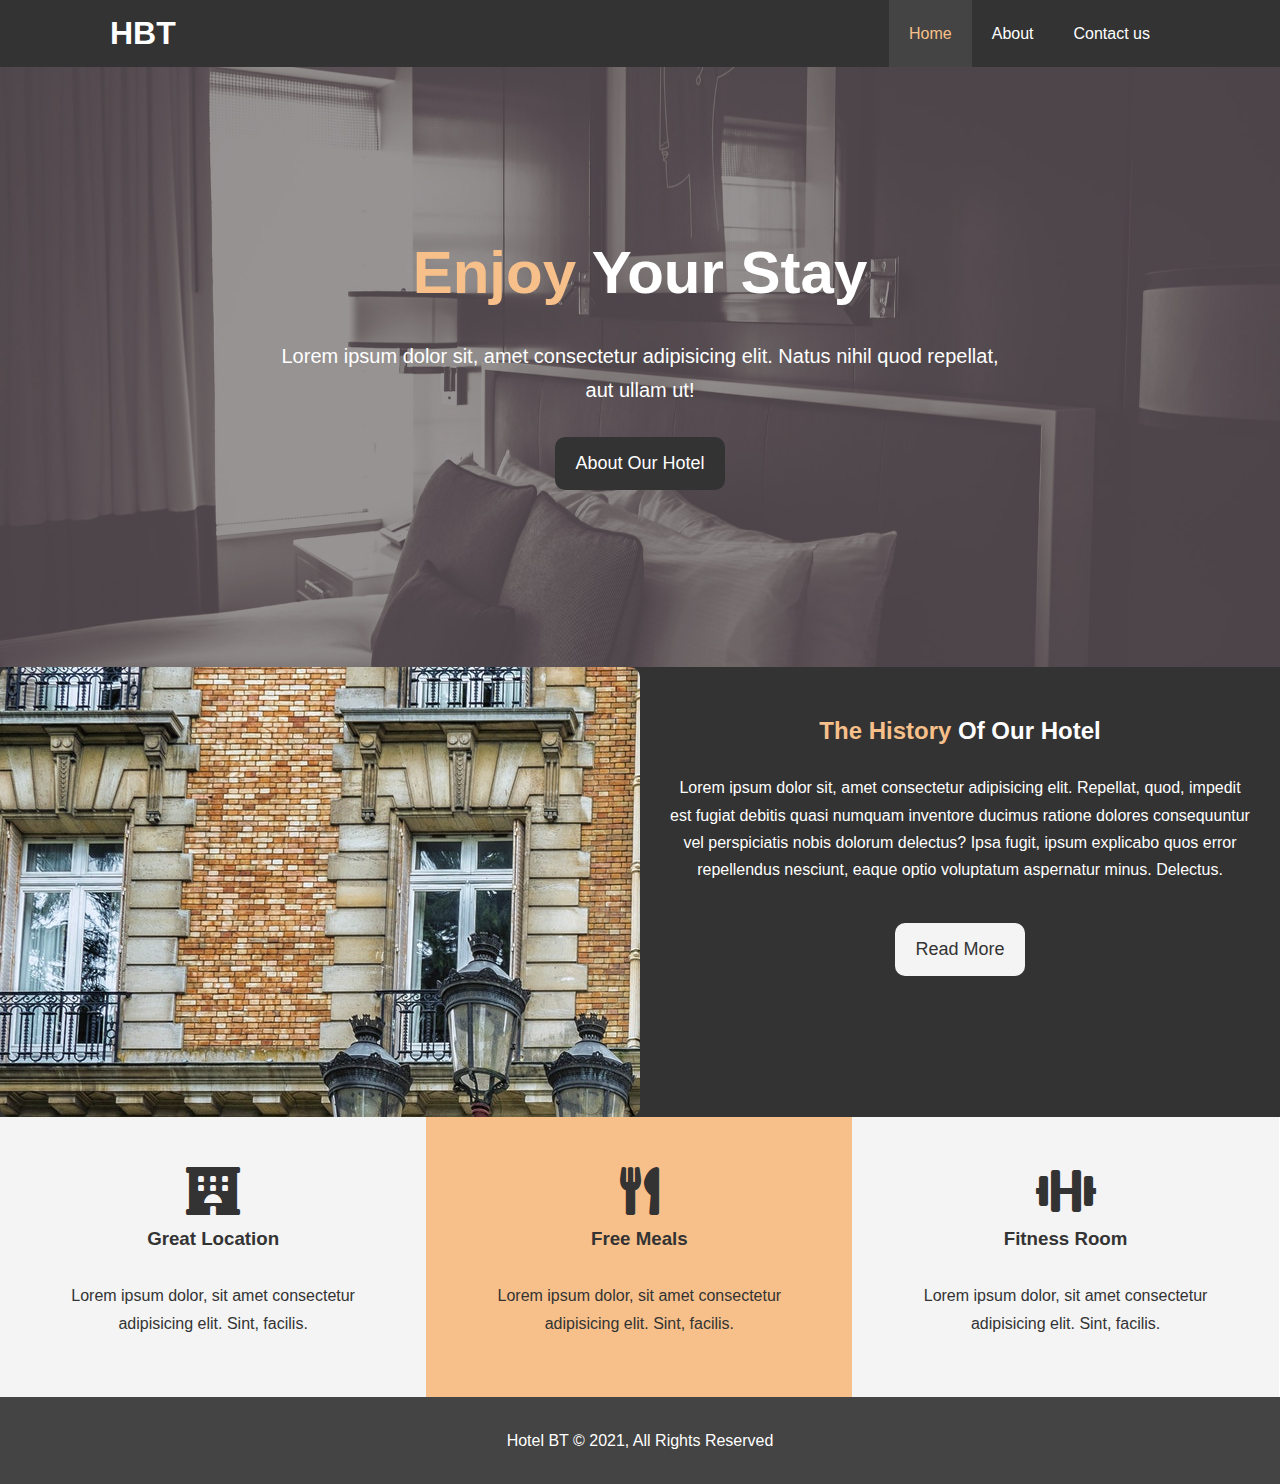
<file: index.html>
<!DOCTYPE html>
<html lang="en">
<head>
    <meta charset="UTF-8">
    <meta name="viewport" content="width=device-width, initial-scale=1.0">
    <meta http-equiv="X-UA-Compatible" content="ie=edge">
    <meta name="description" content="Welcome to the best hotel in Badagry, Lagos State, Nigeria. ">
    <meta name="keyword" content="hotel, Badagry hotel, Lagos west">
    <link rel="stylesheet" href="https://use.fontawesome.com/releases/v5.6.1/css/all.css" intergrity="sha384-gfdkjb5BdAXd+gudLWI+BXq4IuLW5IT+brZEZsLFm++aCMlF1V92rMkPaX4PP" crossorigin="anonymous">
    <link rel="stylesheet" href="css/style.css">
    <link rel="stylesheet" media="screen and (max-width: 768px)" href="css/mobile.css">
    <title>Hotel BT | Welcome </title>
</head>
<body>
    <header>
        <nav id="navbar">
            <div class="container">
                <h1 class="logo"><a href="./index.html">HBT</a></h1>
                <ul>
                    <li><a class="current" href="index.html">Home</a></li>
                    <li><a href="about.html">About</a></li>
                    <li><a href="contact.html">Contact us</a></li>
                </ul>
            </div>
        </nav>
        <div id="showcase">
            <div class="container">
                <div class="showcase-content">
                    <h1><span class="text-primary">Enjoy</span> Your Stay</h1>
                    <p class="lead">Lorem ipsum dolor sit, amet consectetur adipisicing elit. Natus nihil quod repellat, aut ullam ut!</p>
                    <a class="btn" href="about.html">About Our Hotel</a>
                </div>
            </div>
        </div>
    </header>
    <section id="home-info" class="bg-dark">
        <div class="info-img"></div>
        <div class="info-content">
            <h2><span class="text-primary">The History</span> Of Our Hotel</h2>
            <p>Lorem ipsum dolor sit, amet consectetur adipisicing elit. Repellat, quod, impedit est fugiat debitis quasi numquam inventore ducimus ratione dolores consequuntur vel perspiciatis nobis dolorum delectus? Ipsa fugit, ipsum explicabo quos error repellendus nesciunt, eaque optio voluptatum aspernatur minus. Delectus.</p>
            <a href="about.html" class="btn btn-light">Read More</a>
        </div>
    </section>
     <section id="features">
        <div class="box bg-light">
            <I class="fas fa-hotel fa-3x"></i>
            <h3>Great Location</h3>
            <p>Lorem ipsum dolor, sit amet consectetur adipisicing elit. Sint, facilis.</p>
        </div>
        <div class="box bg-primary">
                <I class="fas fa-utensils fa-3x"></i>
                <h3>Free Meals</h3>
                <p>Lorem ipsum dolor, sit amet consectetur adipisicing elit. Sint, facilis.</p>
        </div>
        <div class="box bg-light">
                <I class="fas fa-dumbbell fa-3x"></i>
                <h3>Fitness Room</h3>
                <p>Lorem ipsum dolor, sit amet consectetur adipisicing elit. Sint, facilis.</p>
        </div>
    </section>

    <div class="clr"></div>

    <footer id="main-footer">
        <p>Hotel BT &copy; 2021, All Rights Reserved</p>
    </footer>
</body>
</html>
</file>
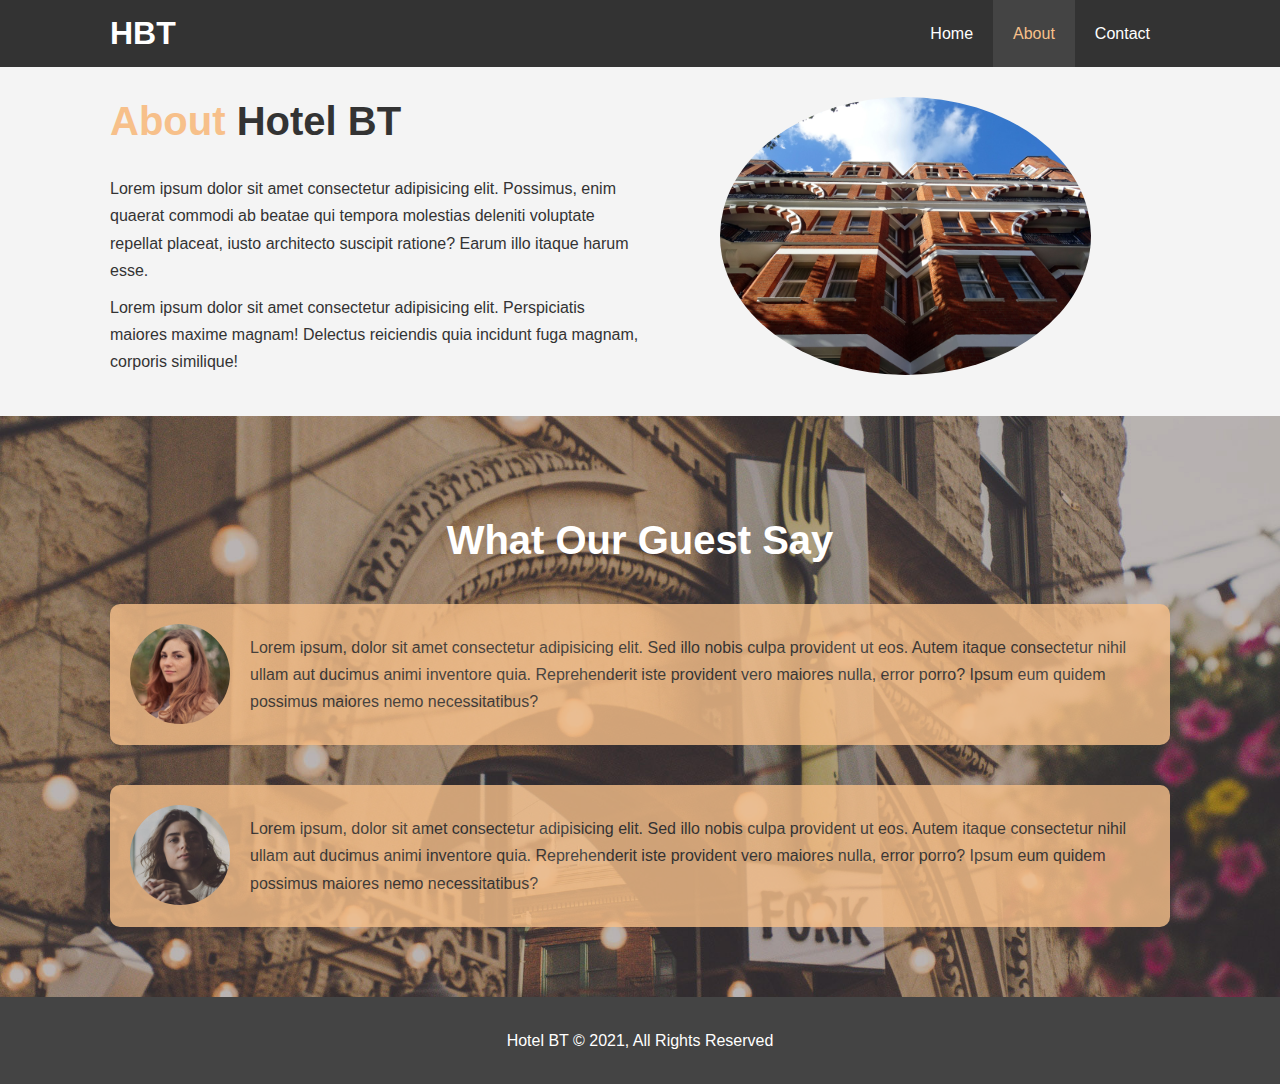
<file: about.html>
<!DOCTYPE html>
<html lang="en">
<head>
    <meta charset="UTF-8">
    <meta name="viewport" content="width=device-width, initial-scale=1.0">
    <meta http-equiv="X-UA-Compatible" content="ie=edge">
    <meta name="description" content="Welcome to the best hotel in Badagry, Lagos State, Nigeria. ">
    <meta name="keyword" content="hotel, Badagry hotel, Lagos west">
    <link rel="stylesheet" href="css/style.css">
    <link rel="stylesheet" media="screen and (max-width: 768px)" href="css/mobile.css">
    <title>Hotel BT | About </title>
</head>
<body>
    <header>
        <nav id="navbar">
            <div class="container">
                <h1 class="logo"><a href="./index.html">HBT</a></h1>
                <ul>
                    <li><a href="index.html">Home</a></li>
                    <li><a class="current" href="about.html">About</a></li>
                    <li><a href="contact.html">Contact</a></li>
                </ul>
            </div>
        </nav>
    </header>
    
    <section id="about-info" class="bg-light py-3">
        <div class="container">
            <div class="info-left">
                <h1 class="l-heading"><span class="text-primary">About</span> Hotel BT</h1>
                <p>Lorem ipsum dolor sit amet consectetur adipisicing elit. Possimus, enim quaerat commodi ab beatae qui tempora molestias deleniti voluptate repellat placeat, iusto architecto suscipit ratione? Earum illo itaque harum esse.</p>
                <p>Lorem ipsum dolor sit amet consectetur adipisicing elit. Perspiciatis maiores maxime magnam! Delectus reiciendis quia incidunt fuga magnam, corporis similique!</p>
            </div>
            <div class="info-right">
                <img src="./img/photo-2.jpg" alt="hotel">
            </div>
        </div>
    </section>

    <div class="clr"></div>

    <section id="testimonials" class="py-3">
        <div class="container">
            <h2 class="l-heading">What Our Guest Say</h2>
            <div class="testimonial bg-primary">
                <img src="./img/person-1.jpg" alt="Samantha">
                <p>Lorem ipsum, dolor sit amet consectetur adipisicing elit. Sed illo nobis culpa provident ut eos. Autem itaque consectetur nihil ullam aut ducimus animi inventore quia. Reprehenderit iste provident vero maiores nulla, error porro? Ipsum eum quidem possimus maiores nemo necessitatibus?</p>
            </div>
            <div class="testimonial bg-primary">
                <img src="./img/person-2.jpg" alt="Jen" >
                <p>Lorem ipsum, dolor sit amet consectetur adipisicing elit. Sed illo nobis culpa provident ut eos. Autem itaque consectetur nihil ullam aut ducimus animi inventore quia. Reprehenderit iste provident vero maiores nulla, error porro? Ipsum eum quidem possimus maiores nemo necessitatibus?</p>
            </div>
        </div>
    </section>
    <footer id="main-footer">
        <p>Hotel BT &copy; 2021, All Rights Reserved</p>
    </footer>
</body>
</html>
</file>
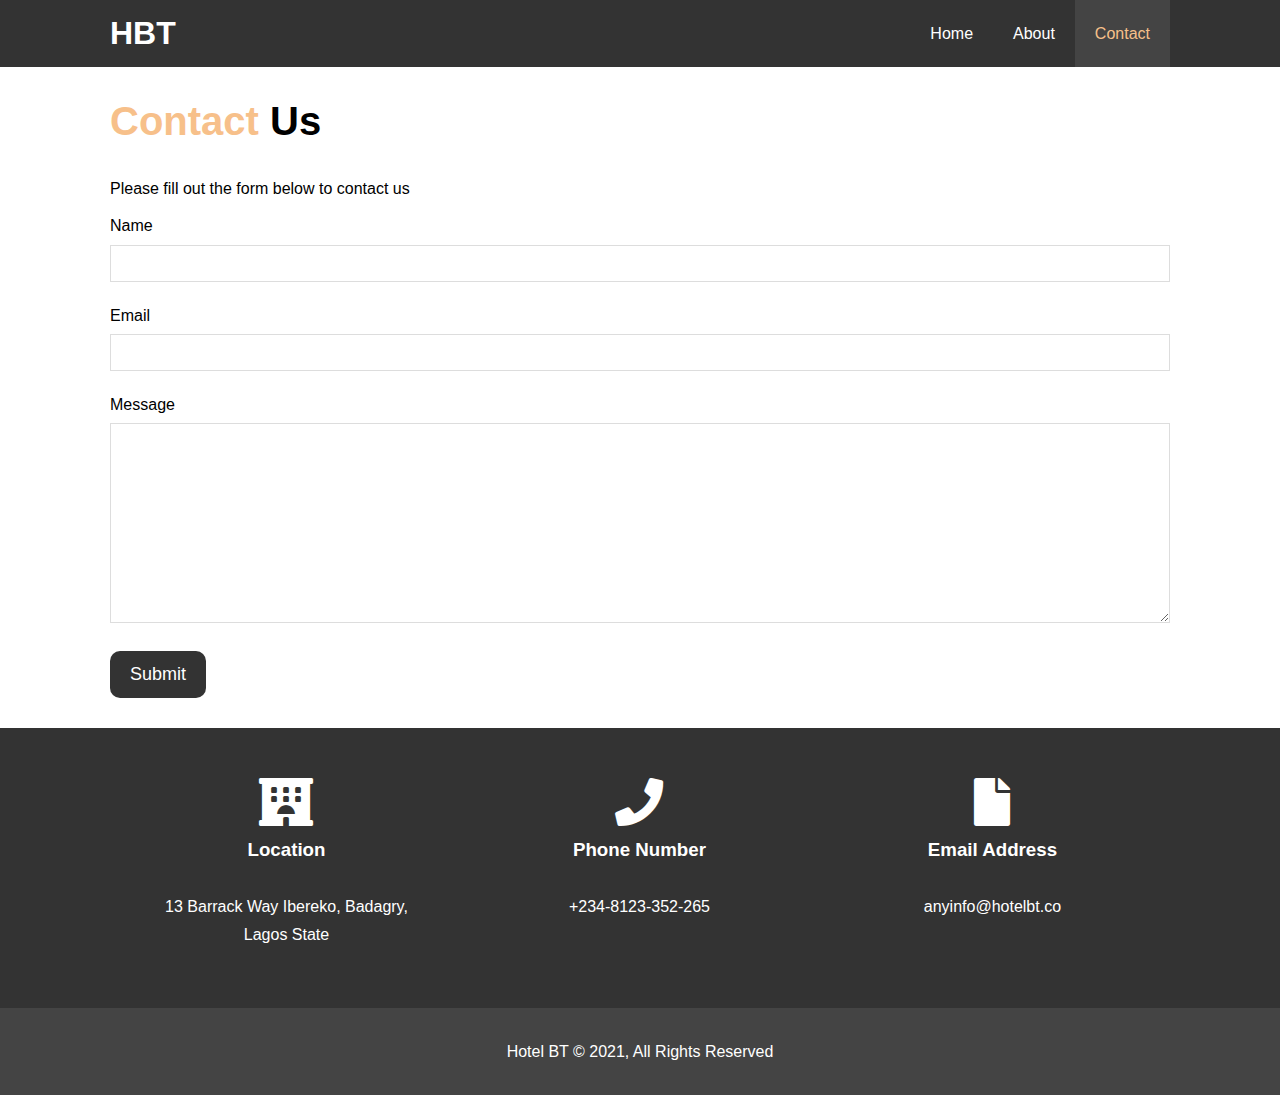
<file: contact.html>
<!DOCTYPE html>
<html lang="en">
<head>
    <meta charset="UTF-8">
    <meta name="viewport" content="width=device-width, initial-scale=1.0">
    <meta http-equiv="X-UA-Compatible" content="ie=edge">
    <meta name="description" content="Welcome to the best hotel in Badagry, Lagos State, Nigeria. ">
    <meta name="keyword" content="hotel, Badagry hotel, Lagos west">
    <link rel="stylesheet" href="https://use.fontawesome.com/releases/v5.6.1/css/all.css" intergrity="sha384-gfdkjb5BdAXd+gudLWI+BXq4IuLW5IT+brZEZsLFm++aCMlF1V92rMkPaX4PP" crossorigin="anonymous">
    <link rel="stylesheet" href="css/style.css">
    <link rel="stylesheet" media="screen and (max-width: 768px)" href="css/mobile.css">
    <title>Hotel BT | Contact </title>
</head>
<body>
    <header>
        <nav id="navbar">
            <div class="container">
                <h1 class="logo"><a href="./index.html">HBT</a></h1>
                <ul>
                    <li><a href="index.html">Home</a></li>
                    <li><a href="about.html">About</a></li>
                    <li><a class="current" href="contact.html">Contact</a></li>
                </ul>
            </div>
        </nav>
    </header>
    
    <section id="contact-form" class="py-3">
        <div class="container">
            <h1 class="l-heading"><span class="text-primary">Contact</span> Us</h1>
            <p>Please fill out the form below to contact us</p>
            <form action="process.php">
                <div class="form-group">
                    <label for="name">Name</label>
                    <input type="text" name="name" id="name">
                </div>
                <div class="form-group">
                    <label for="email">Email</label>
                    <input type="email" name="email" id="email">
                </div>
                <div class="form-group">
                    <label for="message">Message</label>
                    <textarea name="message" id="message"></textarea>
                </div>
                <button type="submit" class="btn">Submit</button>
            </form>
        </div>
    </section>

    <section id="contact-info" class="bg-dark">
        <div class="container">
                <div class="box">
                    <I class="fas fa-hotel fa-3x"></i>
                    <h3>Location</h3>
                    <p>13 Barrack Way Ibereko, Badagry, Lagos State</p>
                </div>
                <div class="box">
                    <I class="fas fa-phone fa-3x"></i>
                    <h3>Phone Number</h3>
                    <p>+234-8123-352-265</p>
                </div>
                <div class="box">
                    <I class="fas fa-file fa-3x"></i>
                    <h3>Email Address</h3>
                    <p>anyinfo@hotelbt.co</p>
                </div>
        </div>
    </section>

    <footer id="main-footer">
        <p>Hotel BT &copy; 2021, All Rights Reserved</p>
    </footer>
</body>
</html>
</file>
<file: css/mobile.css>
#navbar .logo {
    float: none;
    text-align: center;

}

#navbar ul, #navbar ul li {
    float: none;
}

#navbar li a {
    padding: 5px;
    border-bottom: 1px #444 dotted;
}

/* Showcase */
#showcase {
    height: 100%;
}

.showcase-content {
    padding: 70px;
    padding-bottom: 30px;
}

/* Home Info */
#home-info .info-img {
    display: none;
}

#home-info .info-content {
    float: none;
    width: 100%;
}

/* Boxes */
.box {
    float: none;
    width: 100%;
}

/* About Info */
#about-info .info-right {
    float: none;
    width: 100%;
    margin-top: 30px;
}

#about-info .info-left {
    float: none;
    width: 100%;
}

.l-heading {
    text-align: center;
}

/* Contact Info */
#contact-info .box {
    border-bottom: #444 1px dotted;
}
</file>
<file: css/style.css>
/* CSS Reset */
* {
    margin: 0;
    padding: 0;
    box-sizing: border-box;
}

/* Main Styling */
html,body {
    font-family: 'Segoe UI', Tahoma, Geneva, Verdana, sans-serif;
    line-height: 1.7em;
}

a {
    color: #333;
    text-decoration: none;
}

h1, h2, h3 {
    padding-bottom: 20px;
}

p {
    margin: 10px 0;
}

/* Utility  */
.container {
    margin: auto;
    max-width: 1100px;
    padding: 0 20px;
    overflow: auto;
}
.text-primary {
    color: #f7c08a;
}
.lead {
    font-size: 20px;
}

.btn {
    display: inline-block;
    font-size: 18px;
    color: #fff;
    background: #333;
    padding: 13px 20px;
    border: none;
    border-radius: 10px;
    cursor: pointer;
}
.btn:hover {
    background: #f7c08a;
    color: #444;
}

.btn-light {
    background: #f4f4f4;
    color: #333;
}

.bg-light {
    background: #f4f4f4;
    color: #333;
}

.bg-dark {
    background: #333;
    color: #fff;
}
.bg-primary {
    background: #f7c08a;
    color: #333;
}

.clr {
    clear: both;
}

.l-heading {
    font-size: 40px;
    line-height: 1.2em;
}

/* Padding */
.py-1 {padding: 10px 0;}
.py-2 {padding: 20px 0;}
.py-3 {padding: 30px 0;}

/* Navbar */
#navbar {
    background: #333;
    color: #fff;
    overflow: auto;
}

#navbar a {
    color: #fff;
}

#navbar .logo {
    float: left;
    padding-top: 20px;
}

#navbar ul {
    list-style: none;
    float:right;
}
#navbar li {
    float: left;
}
#navbar li a {
    display: block;
    padding: 20px;
    text-align: center;
}
#navbar li a:hover,
#navbar li a.current {
    background: #444;
    color: #f7c08a;
}

/* Showcase */
#showcase {
    background: url('../img/showcase.jpg') 
    no-repeat center center/cover;
    height: 600px;
}

.showcase-content {
    color: #fff;
    text-align: center;
    padding: 170px;
}
.showcase-content h1 {
    font-size: 60px;
    line-height: 1.2em;
}

.showcase-content p {
    padding-bottom: 20px;
    line-height: 1.7em;
}

/* Home Info */
#home-info {
    height: 450px;
}

.info-img {
    float: left;
    width: 50%;
    background: url('../img/photo-1.jpg') no-repeat;
    min-height: 100%;
    border-radius: 10px ;
}

#home-info .info-content {
    float: right;
    width: 50%;
    height: 100%;
    text-align: center;
    overflow: hidden;
    padding: 50px 30px;
}

#home-info .info-content p {
    padding-bottom: 30px;
}

/* Features */
.box {
    float: left;
    width: 33.3%;
    padding: 50px;
    text-align: center;
}
.box i {
    margin-bottom: 10px;
}

/* About Info */
#about-info .info-right {
    float: right;
    width: 50%;
    min-height: 100%;
}

#about-info .info-right img {
    display: block;
    margin: auto;
    width: 70%;
    border-radius: 50%;
}

#about-info .info-left {
    float: left;
    width: 50%;
    min-height: 100%;
}

/* Testimonials */
#testimonials {
    height: 100%;
    background: url('../img/test-bg.jpg') no-repeat center center/cover;
    padding-top: 100px;
}

#testimonials h2 {
    color: #fff;
    text-align: center;
    padding-bottom: 40px;
}

.testimonial {
    padding: 20px;
    margin-bottom: 40px;
    border-radius: 10px;
    opacity: 0.8;
}
.testimonial img {
    width: 100px;
    float: left;
    margin-right: 20px;
    border-radius: 100px;
}

/* Contact Info */
#contact-form .form-group {
    margin-bottom: 20px;
}

#contact-form label {
    display: block;
    margin-bottom: 5px;
}

#contact-form input,
#contact-form textarea {
    width: 100%;
    padding: 10px;
    border: 1px solid #ddd;
}

#contact-form input:focus,
#contact-form textarea:focus {
    outline: none;
    border-color: #f7c08a;
}

#contact-form textarea {
    height: 200px;
}

/* Footer */
#main-footer {
    text-align: center;
    background: #444;
    color: #fff;
    padding: 20px;
}
</file>
